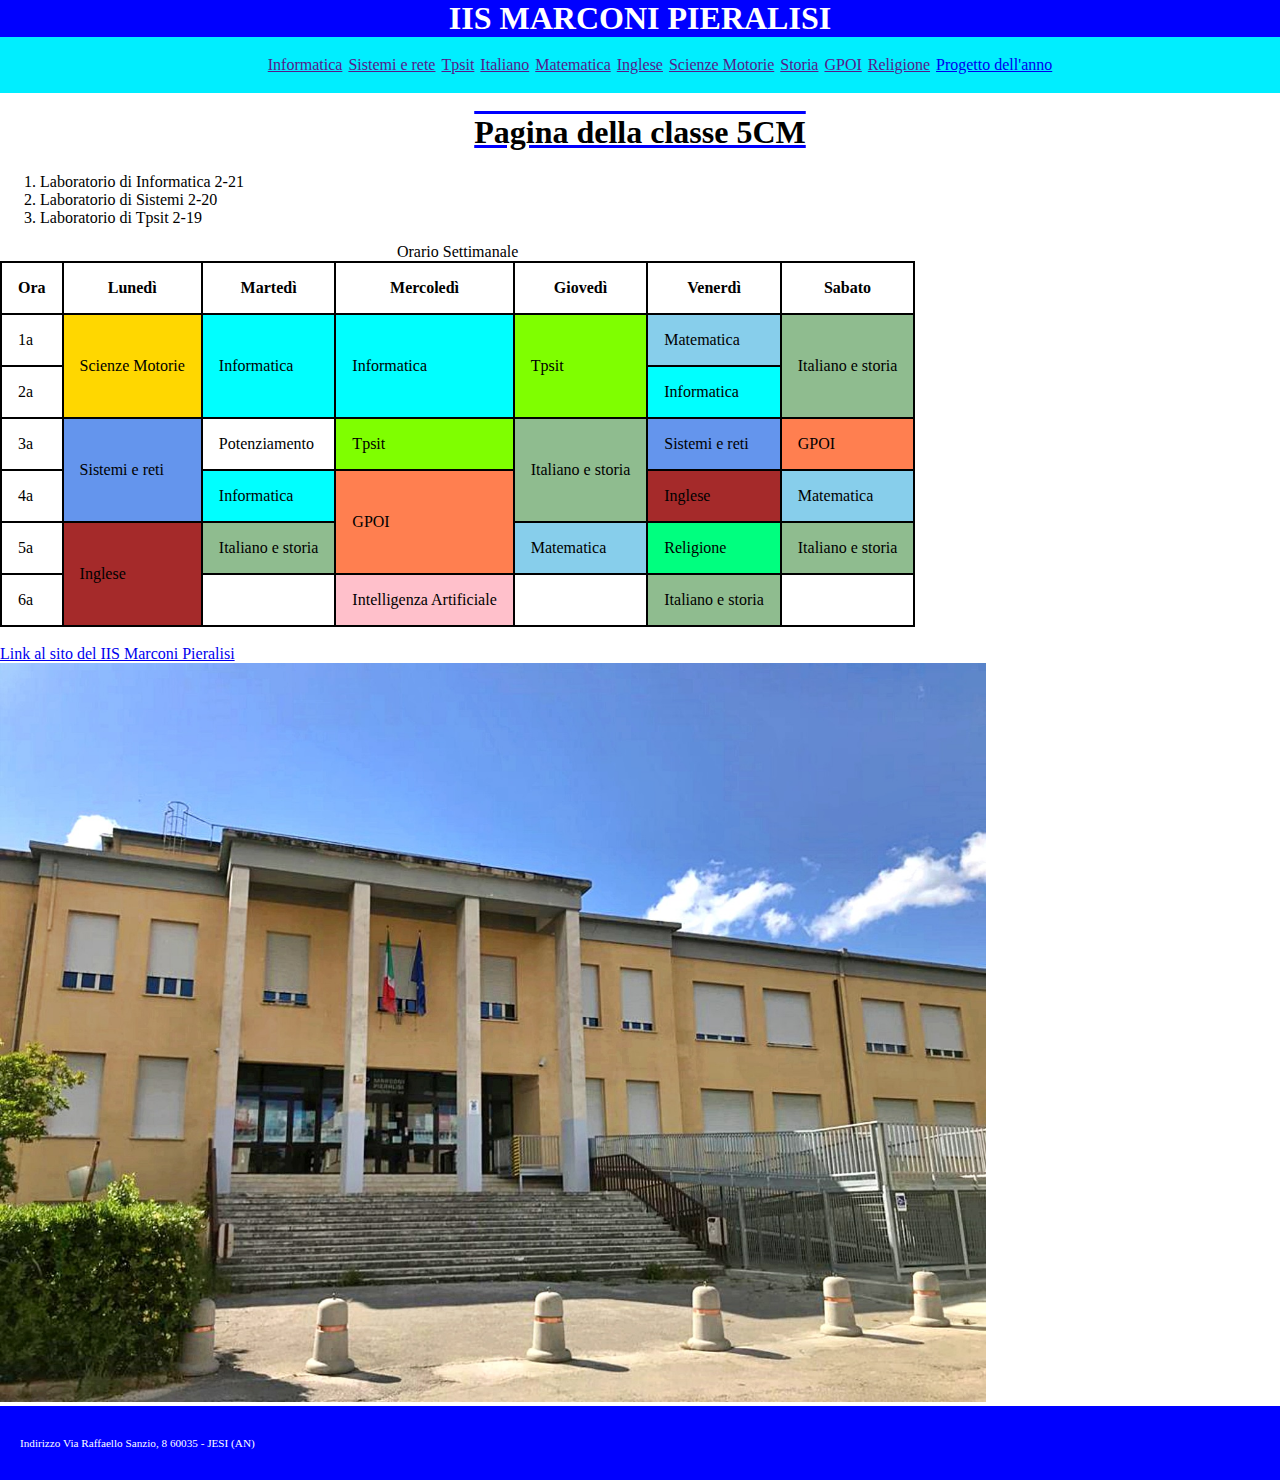
<file: src/Esercizio1/index.html>
<!DOCTYPE html>
<html lang="en">

<!-- head è la parte non visibile-->
<head>
    <meta charset="UTF-8">
    <meta name="viewport" content="width=device-width, initial-scale=1.0">
    <!-- 1. Titolo scheda:  Classe 5CM informatica -->    
    <title>Classe 5CM informatica</title>
    <!-- 2. Generare la favicon della scuola ed inserirla nella scheda -->
    <link rel="icon" type="image/x-icon" href="img/favicon.svg">
    
    <!-- CSS impostazioni per la tabella Foglio di stile incorporato --> 
    <link rel="stylesheet" href="foglioStile.css">


    <style type="text/css">
        table, th, td {
            padding: 1em;
            width: fit-content;
            border: 2px solid black;
            border-collapse: collapse;
        }

        #titolo 
        {
            text-align: center;
            text-decoration-line: overline underline;
            text-decoration-color:blue;
        }

        .smot 
        {
         background-color: gold;
        }

        .ser
        {
            background-color: cornflowerblue;
        }
        
        .ing
        {
            background-color: brown;
        }

        .inf
        {
            background-color: aqua;
        }

        .itst
        {
            background-color:darkseagreen ;
        }

        .tp
        {
            background-color: chartreuse;
        }

        .gpoi
        {
            background-color: coral;
        }

        .ia
        {
            background-color: pink;
        }

        .mat
        {
            background-color:skyblue;
        }

        .chiesa
        {
            background-color: springgreen;
        }

        img { 
            width: 77%;
            height: 77%;
        }

    </style>
</head>

<!-- Realizzare una pagina HTML con le seguenti specifiche

1. Titolo scheda:  Classe 5CM informatica
2. Generare la favicon della scuola ed inserirla nella scheda: https://realfavicongenerator.net/
3. Titolo pagina: Pagina della classe 5CM
4. Elenco numerato: elenco dei laboratori di indirizzo (materie di indirizzo) 
5. Elenco puntato: elenco delle materie curriculari
6. Tabella: quadro orario come da immagine
7. Link: link del sito della scuola, che si deve aprire in un'altra finestra
8. Immagine: immagine della scuola

-->
<body>
   <header style = "background-color: blue;">
      <h1>IIS MARCONI PIERALISI</h1>
      <nav>
<!-- 5. Elenco puntato: elenco delle materie curriculari -->
<ul>
   <li><a href="">Informatica</a></li>
   <li><a href="">Sistemi e rete</a></li>
   <li><a href="">Tpsit</a></li>
   <li><a href="">Italiano</a></li>
   <li><a href="">Matematica</a></li>
   <li><a href="">Inglese</a></li>
   <li><a href="">Scienze Motorie</a></li>
   <li><a href="">Storia</a></li>
   <li><a href="">GPOI</a></li>
   <li><a href="">Religione</a></li>
   <li><a href="progettoAnno.html">Progetto dell'anno</a></li>
 </ul>

      </nav>
    </header>

    <!-- 3. Titolo pagina (pagina): Pagina della classe 5CM -->
    <h1 id="titolo">Pagina della classe 5CM</h1>

    <Section>
      <!-- 4. Elenco numerato: elenco dei laboratori di indirizzo (materie di indirizzo) -->
      <ol>
         <li>Laboratorio di Informatica 2-21</li>
         <li>Laboratorio di Sistemi 2-20</li>
         <li>Laboratorio di Tpsit 2-19</li>
      </ol> 
    </Section>
    

     
      <!-- 6. Tabella: quadro orario come da immagine -->
       <table>
            <caption>Orario Settimanale</caption>
            <!-- Riga intestazione -->
            <tr>
                <th>Ora</th>
                <th>Lunedì</th>
                <th>Martedì</th>
                <th>Mercoledì</th>
                <th>Giovedì</th>
                <th>Venerdì</th>
                <th>Sabato</th>
            </tr>
            <!-- righe tabella -->
             <tr>
                <td>1a</td>
                <td class= "smot" rowspan="2">Scienze Motorie</td>
                <td class="inf" rowspan="2">Informatica</td>
                <td class="inf" rowspan="2">Informatica</td>
                <td class="tp" rowspan="2">Tpsit</td>
                <td class="mat"> Matematica</td>
                <td class="itst" rowspan="2">Italiano e storia</td>
             </tr>

             <tr>
                <td>2a</td>
                <td class="inf">Informatica</td>
             </tr>

             <tr>
                <td>3a</td>
                <td class="ser"rowspan="2">Sistemi e reti</td>
                <td>Potenziamento</td>
                <td class="tp">Tpsit</td>
                <td class="itst" rowspan="2">Italiano e storia</td>
                <td class="ser" >Sistemi e reti</td>
                <td class="gpoi">GPOI</td>
             </tr>

             <tr>
                <td>4a</td>
                <td class="inf">Informatica</td>
                <td class= "gpoi" rowspan="2">GPOI</td>
                <td class="ing">Inglese</td>
                <td class="mat">Matematica</td>
             </tr>

             <tr>
                <td>5a</td>
                <td class="ing" rowspan="2">Inglese</td>
                <td class="itst">Italiano e storia</td>
                <td class="mat">Matematica</td>
                <td class="chiesa">Religione</td>
                <td class="itst">Italiano e storia</td>
             </tr>

             
             <tr>
                <td>6a</td>
                <td></td>
                <td class="ia">Intelligenza Artificiale</td>
                <td></td>
                <td class="itst">Italiano e storia</td>
                <td></td>
             </tr>
       </table>

       <br>
       <!-- 7. Link: link del sito della scuola, che si deve aprire in un'altra finestra -->

       <a href="http://www.iismarconipieralisi.it"  rel="noopener noreferrer" target="_blank">Link al sito del IIS Marconi Pieralisi</a>
       <br>

       <!-- 8. Immagine: immagine della scuola, con il collegamento al sito della scuola -->
       <a href="http://www.iismarconipieralisi.it" target="_blank" rel="noopener noreferrer"><img src="img/iisMarconiPieralisi.jpeg" alt="Iis Marconi Pieralisi">  </a>

       <footer>
         <p>
            Indirizzo 
            Via Raffaello Sanzio, 8
            60035  -  JESI (AN)
         </p>
       </footer>
</body>
</html>
</file>
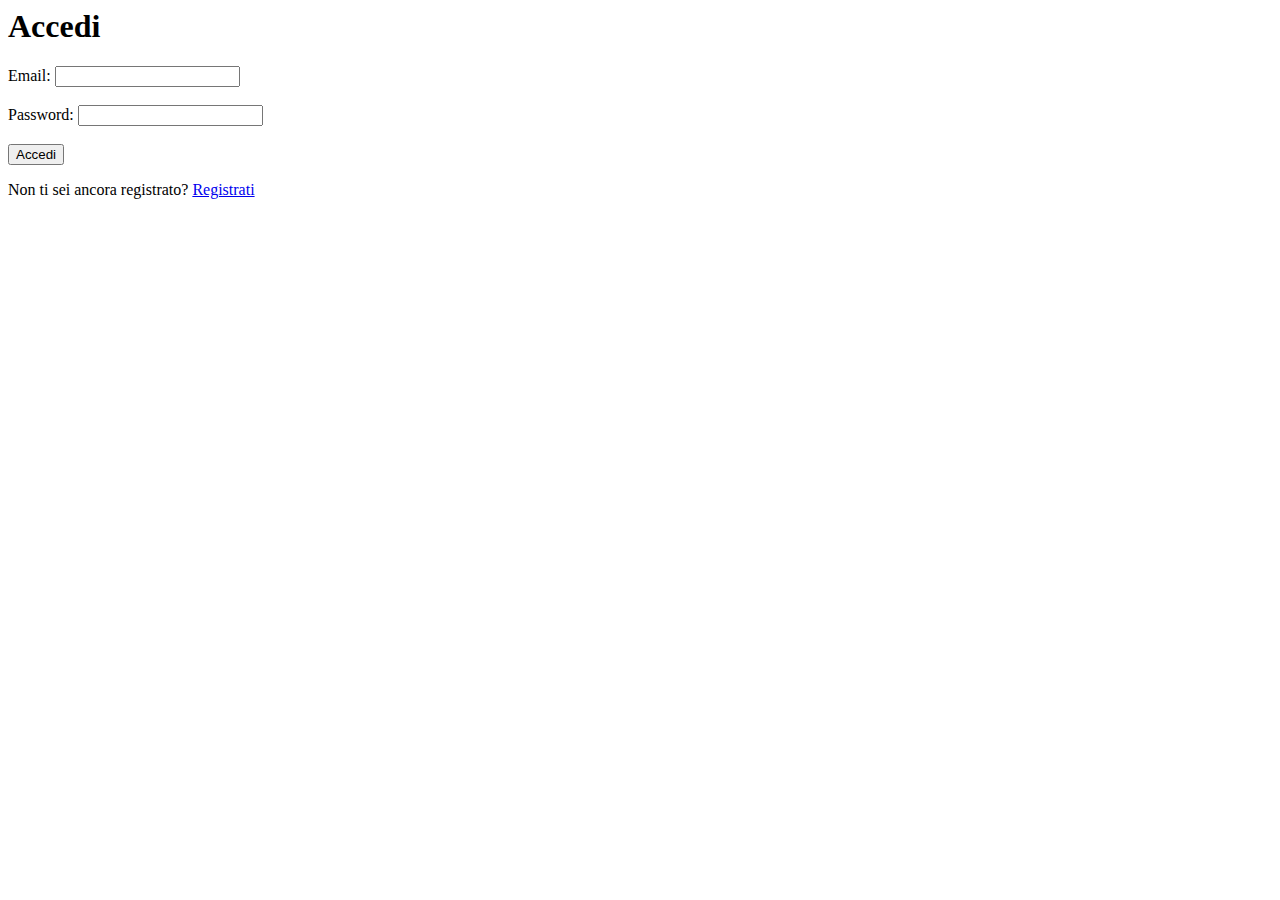
<file: src/ChatRoom/Accedi.html>
<html>
    <form method='post' action='login.php'>
    <h1>Accedi</h1>
    Email: <input type='email' name='email' required><br><br>
    Password: <input type='password' name='password' required><br><br>

    <button type='submit' name='action' value='login'>Accedi</button>
    </form>

    <p>Non ti sei ancora registrato? <a href='Registrazione.html'>Registrati</a></p>

</html>
</file>
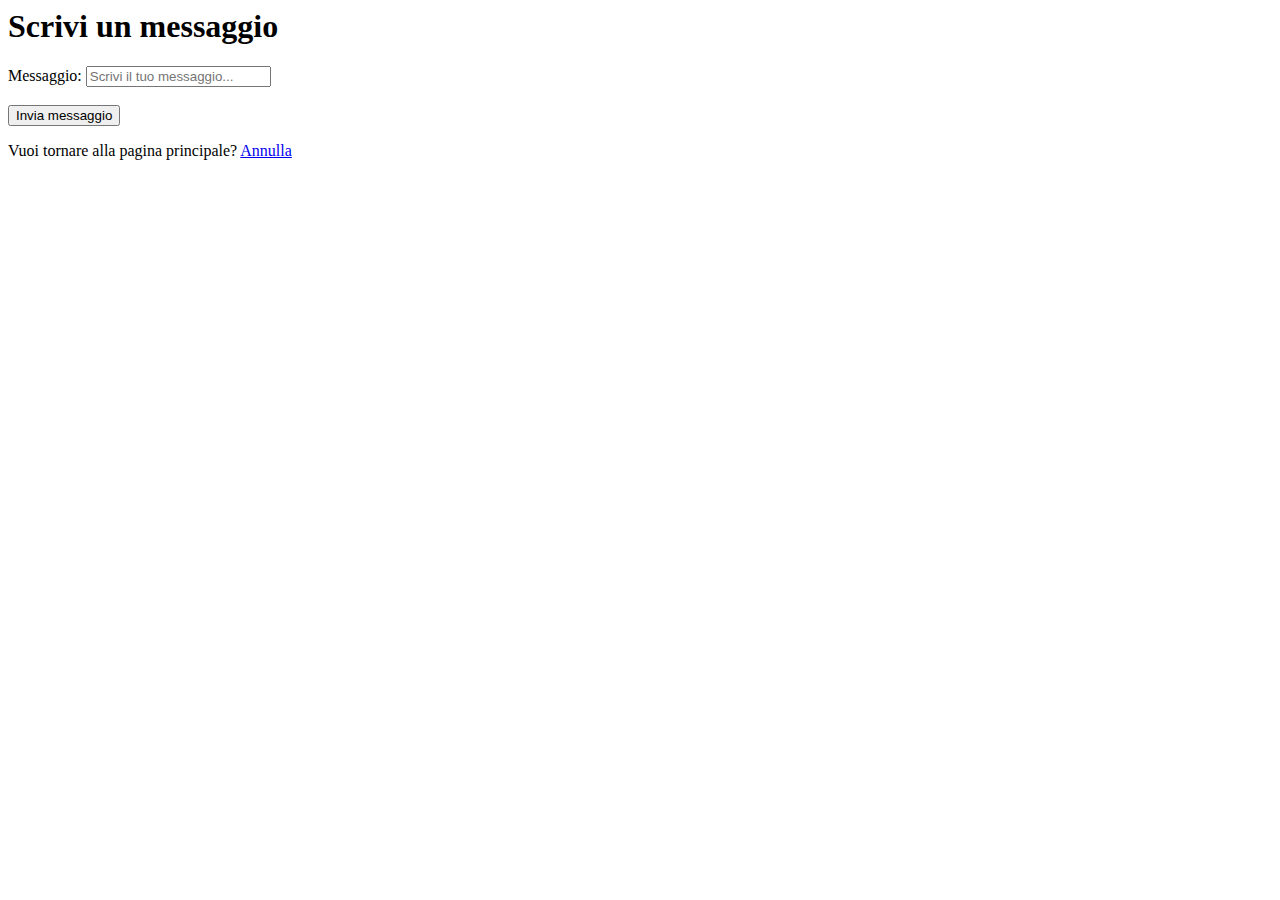
<file: src/ChatRoom/new_message.html>
<html>
    <form method='post' action='room.php'>
    <h1>Scrivi un messaggio</h1>
    Messaggio: <input type='text' name='testo' required placeholder="Scrivi il tuo messaggio..."><br><br>

    <button type='submit' name='action' value='new_message'>Invia messaggio</button>
    </form>

    <p> Vuoi tornare alla pagina principale? <a href="rooms.php">Annulla</a></p>

</html>
</file>
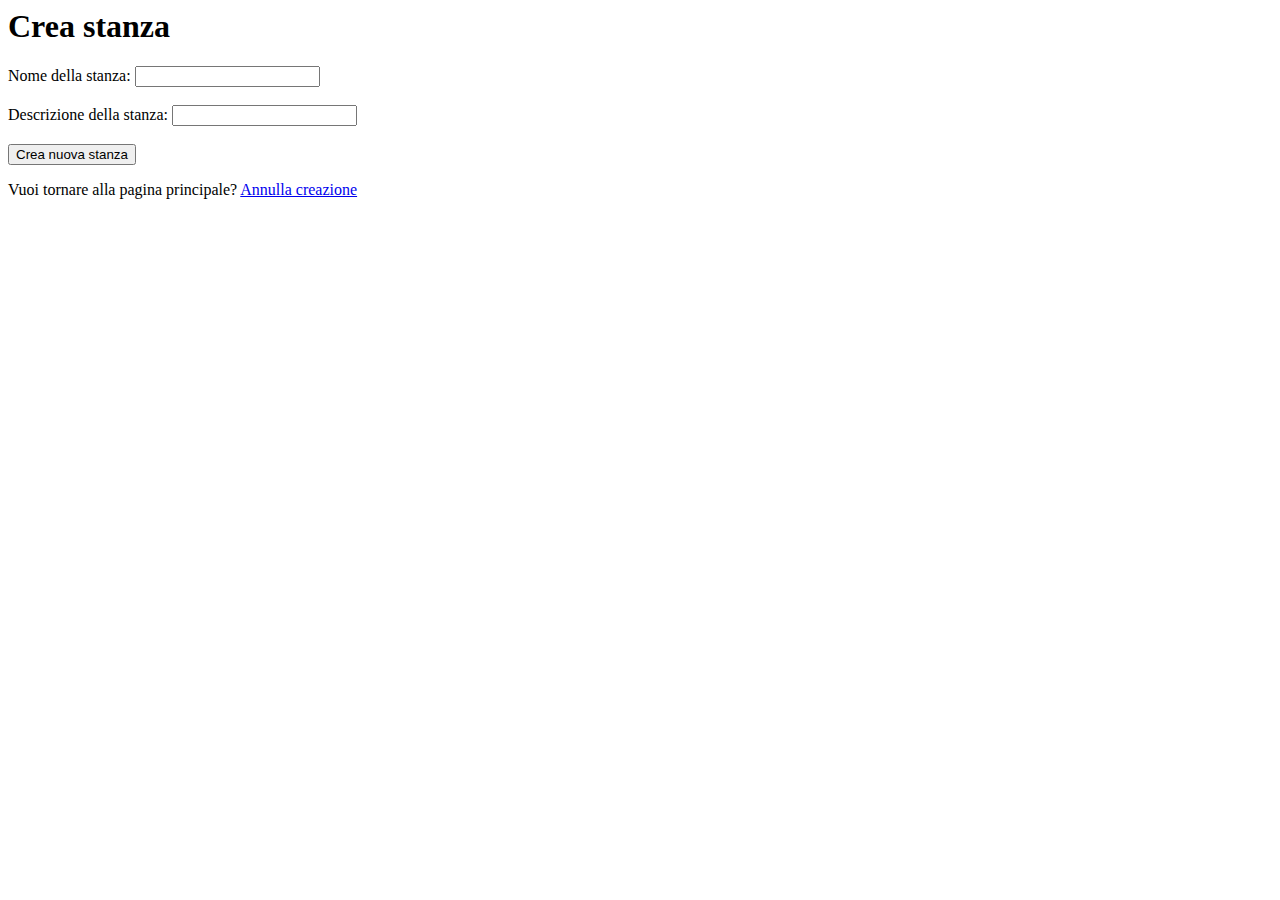
<file: src/ChatRoom/new_room.html>
<html>
    <form method='post' action='rooms.php'>
    <h1>Crea stanza</h1>
    Nome della stanza: <input type='text' name='nome_stanza' required><br><br>
    Descrizione della stanza: <input type='text' name='descrizione_stanza' required><br><br>

    <button type='submit' name='action' value='new_room'>Crea nuova stanza</button>
    </form>

    <p> Vuoi tornare alla pagina principale? <a href="rooms.php">Annulla creazione</a></p>

</html>
</file>
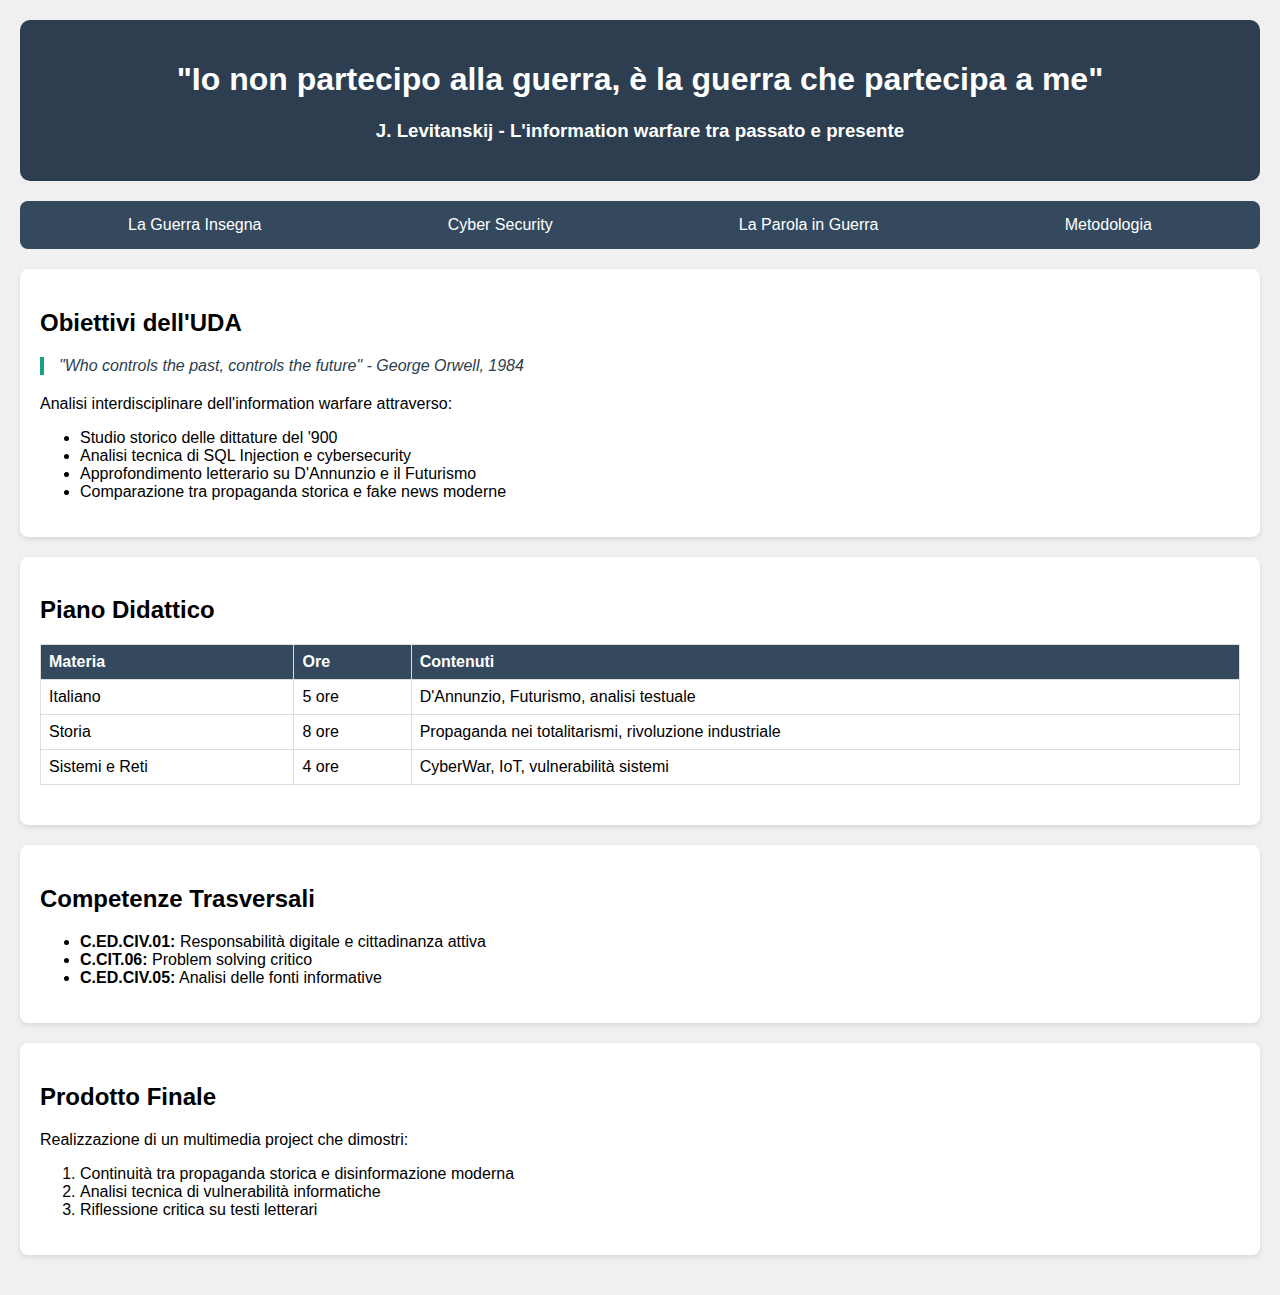
<file: src/compito_realta/compito_realta.html>
<!DOCTYPE html>
<html lang="it">
<head>
    <meta charset="UTF-8">
    <title>Compito di Realtà - "Io non partecipo alla guerra, è la guerra che partecipa a me"</title>
    <style>
        body {
            font-family: Arial, sans-serif;
            margin: 0;
            padding: 20px;
            background-color: #f0f0f0;
        }
        header {
            background-color: #2c3e50;
            color: white;
            padding: 20px;
            text-align: center;
            border-radius: 10px;
            margin-bottom: 20px;
        }
        nav {
            background-color: #34495e;
            padding: 15px;
            border-radius: 8px;
            margin-bottom: 20px;
        }
        nav ul {
            list-style-type: none;
            padding: 0;
            margin: 0;
            display: flex;
            justify-content: space-around;
        }
        nav a {
            color: white;
            text-decoration: none;
            padding: 10px 20px;
            transition: all 0.3s ease;
        }
        nav a:hover {
            background-color: #16a085;
            border-radius: 5px;
        }
        .content-section {
            background-color: white;
            padding: 20px;
            border-radius: 8px;
            margin-bottom: 20px;
            box-shadow: 0 2px 5px rgba(0,0,0,0.1);
        }
        .quote {
            font-style: italic;
            color: #2c3e50;
            border-left: 4px solid #16a085;
            padding-left: 15px;
            margin: 20px 0;
        }
        table {
            width: 100%;
            border-collapse: collapse;
            margin: 20px 0;
        }
        th, td {
            border: 1px solid #ddd;
            padding: 8px;
            text-align: left;
        }
        th {
            background-color: #34495e;
            color: white;
        }
    </style>
</head>
<body>
    <header>
        <h1>"Io non partecipo alla guerra, è la guerra che partecipa a me"</h1>
        <h3>J. Levitanskij - L'information warfare tra passato e presente</h3>
    </header>

    <nav>
        <ul>
            <li><a href="contesto-storico.html">La Guerra Insegna</a></li>
            <li><a href="cyberwar.html">Cyber Security</a></li>
            <li><a href="letteratura.html">La Parola in Guerra</a></li>
            <li><a href="metodologia.html">Metodologia</a></li>
        </ul>
    </nav>

    <main>
        <div class="content-section">
            <h2>Obiettivi dell'UDA</h2>
            <p class="quote">"Who controls the past, controls the future" - George Orwell, 1984</p>
            <p>Analisi interdisciplinare dell'information warfare attraverso:</p>
            <ul>
                <li>Studio storico delle dittature del '900</li>
                <li>Analisi tecnica di SQL Injection e cybersecurity</li>
                <li>Approfondimento letterario su D'Annunzio e il Futurismo</li>
                <li>Comparazione tra propaganda storica e fake news moderne</li>
            </ul>
        </div>

        <div class="content-section">
            <h2>Piano Didattico</h2>
            <table>
                <tr>
                    <th>Materia</th>
                    <th>Ore</th>
                    <th>Contenuti</th>
                </tr>
                <tr>
                    <td>Italiano</td>
                    <td>5 ore</td>
                    <td>D'Annunzio, Futurismo, analisi testuale</td>
                </tr>
                <tr>
                    <td>Storia</td>
                    <td>8 ore</td>
                    <td>Propaganda nei totalitarismi, rivoluzione industriale</td>
                </tr>
                <tr>
                    <td>Sistemi e Reti</td>
                    <td>4 ore</td>
                    <td>CyberWar, IoT, vulnerabilità sistemi</td>
                </tr>
            </table>
        </div>

        <div class="content-section">
            <h2>Competenze Trasversali</h2>
            <ul>
                <li><strong>C.ED.CIV.01:</strong> Responsabilità digitale e cittadinanza attiva</li>
                <li><strong>C.CIT.06:</strong> Problem solving critico</li>
                <li><strong>C.ED.CIV.05:</strong> Analisi delle fonti informative</li>
            </ul>
        </div>

        <div class="content-section">
            <h2>Prodotto Finale</h2>
            <p>Realizzazione di un multimedia project che dimostri:</p>
            <ol>
                <li>Continuità tra propaganda storica e disinformazione moderna</li>
                <li>Analisi tecnica di vulnerabilità informatiche</li>
                <li>Riflessione critica su testi letterari</li>
            </ol>
        </div>
    </main>
</body>
</html>
</file>
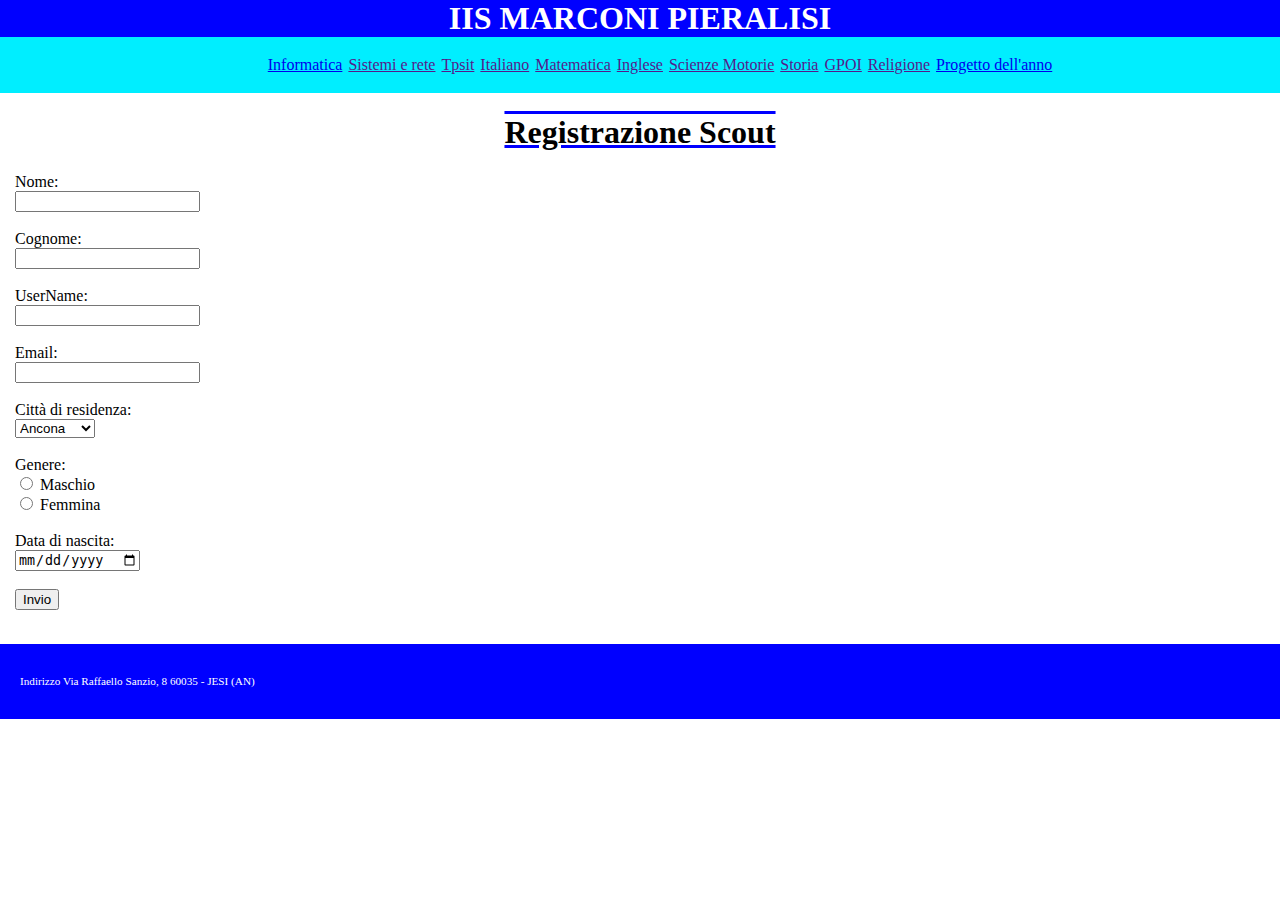
<file: src/Esercizio1/progettoAnno.html>
<!DOCTYPE html>
<html lang="en">
<head>
    <meta charset="UTF-8">
    <meta name="viewport" content="width=device-width, initial-scale=1.0">
    
    <!-- CSS impostazioni per la tabella Foglio di stile incorporato --> 
    <link rel="stylesheet" href="foglioStile.css">
    <title>Registrazione sito Scout</title>

    <style type="text/css">
        table, th, td {
            padding: 1em;
            width: fit-content;
            border: 2px solid black;
            border-collapse: collapse;
        }

        #titolo 
        {
            text-align: center;
            text-decoration-line: overline underline;
            text-decoration-color:blue;
        }

        .smot 
        {
         background-color: gold;
        }

        .ser
        {
            background-color: cornflowerblue;
        }
        
        .ing
        {
            background-color: brown;
        }

        .inf
        {
            background-color: aqua;
        }

        .itst
        {
            background-color:darkseagreen ;
        }

        .tp
        {
            background-color: chartreuse;
        }

        .gpoi
        {
            background-color: coral;
        }

        .ia
        {
            background-color: pink;
        }

        .mat
        {
            background-color:skyblue;
        }

        .chiesa
        {
            background-color: springgreen;
        }

        img { 
            width: 77%;
            height: 77%;
        }

    </style>

</head>
<body>
    <header style = "background-color: blue;">
        <h1>IIS MARCONI PIERALISI</h1>
        <nav>
  <!-- 5. Elenco puntato: elenco delle materie curriculari -->
  <ul>
     <li><a href="informatica.html">Informatica</a></li>
     <li><a href="">Sistemi e rete</a></li>
     <li><a href="">Tpsit</a></li>
     <li><a href="">Italiano</a></li>
     <li><a href="">Matematica</a></li>
     <li><a href="">Inglese</a></li>
     <li><a href="">Scienze Motorie</a></li>
     <li><a href="">Storia</a></li>
     <li><a href="">GPOI</a></li>
     <li><a href="">Religione</a></li>
     <li><a href="progettoAnno.html">Progetto dell'anno</a></li>
   </ul>
        </nav>
     </header>

     <h1 id="titolo">Registrazione Scout</h1>

     <section>
        <form name="registrazione" method="post" action="stampa.php" >
                <label for="fname">Nome:</label><br>
                <input type="text" id="fname" name="fname" value=""><br><br>

                <label for="lname">Cognome:</label><br>
                <input type="text" id="lname" name="lname" value=""><br><br>

                <label for="uname">UserName:</label><br>
                <input type="text" id="uname" name="uname" value=""><br><br>

                <label for="email">Email:</label><br>
                <input type="text" id="mail" name="mail" value=""><br><br>

                <label for="residenza">Città di residenza:</label><br>

                <select id="residenza" name="residenza">
                    <option value="Ancona">Ancona</option>
                    <option value="Jesi">Jesi</option>
                    <option value="Fabriano">Fabriano</option>
                    <option value="Senigallia">Senigallia</option>
                </select><br><br>

                <label>Genere:</label><br>
                <input type="radio" id="maschile" name="genere" value="Maschio">
                <label for="maschile">Maschio</label><br>
                <input type="radio" id="femminile" name="genere" value="Femmina">
                <label for="femminile">Femmina</label><br><br>
                
                <label for="dataNascita">Data di nascita:</label><br>
                <input type="date" id="dataNascita" name="dataNascita"><br><br>

                <input type="submit" value="Invio"><br><br>

              </form>

              <p id="dati"> </p>
     </section>


    <footer>
        <p>
           Indirizzo 
           Via Raffaello Sanzio, 8
           60035  -  JESI (AN)
        </p>
    </footer>
<script src ="script.js"></script>
</body>
</html>
</file>
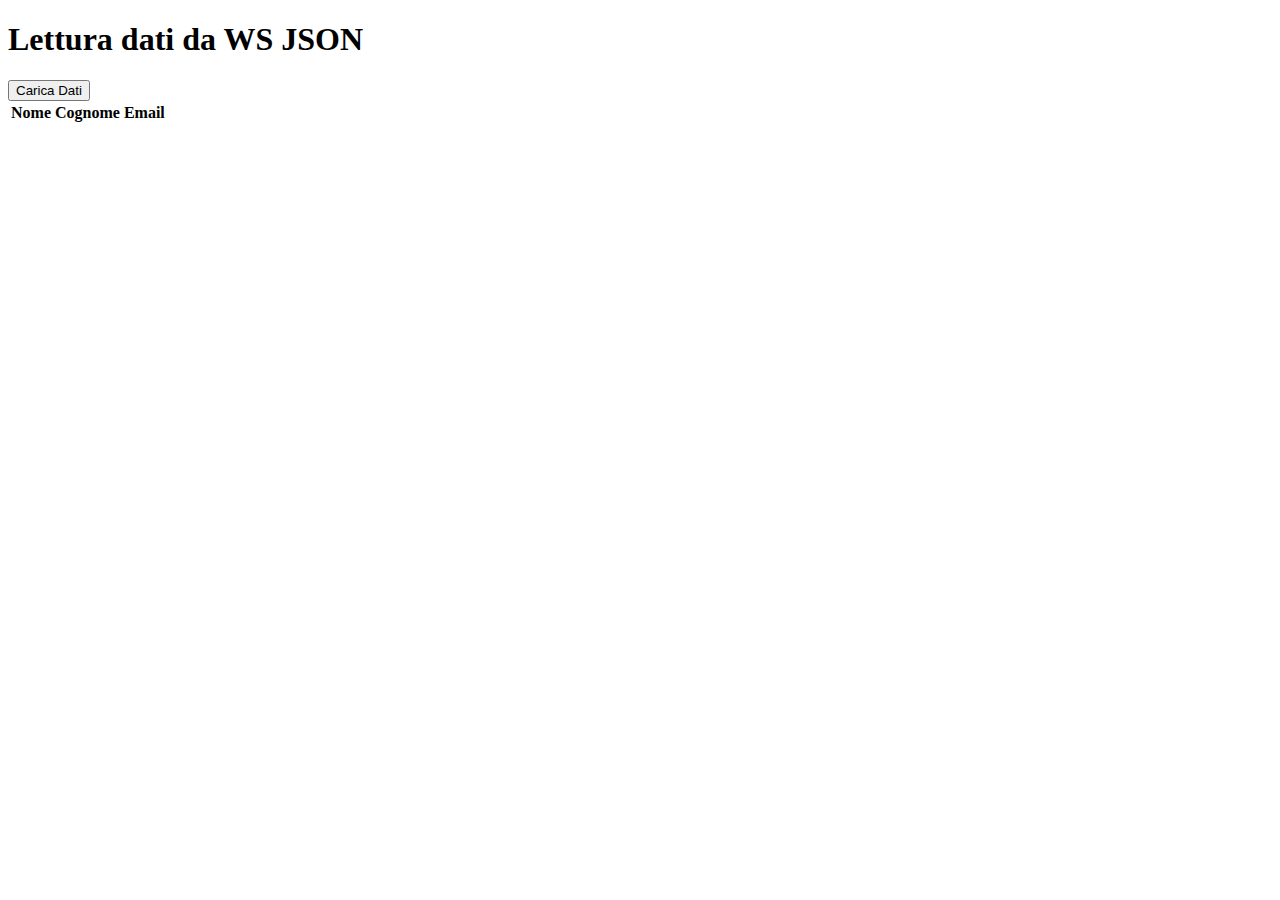
<file: src/Examples/test_ws.html>
<!DOCTYPE html> 
<html lang="en">
<head>
    <meta charset="UTF-8">
    <meta name="viewport" content="width=devices-width, initial-scale=1.0">
    <title>Lettura dati da WS JSON</title>
</head>
<body> 
    <h1> 
        Lettura dati da WS JSON
    </h1>

    <button id="load-data-button">Carica Dati</button>
    <table id="data-table">

        <thead>
            <tr>
                <th>Nome</th>
                <th>Cognome</th>
                <th>Email</th>
            </tr>
        </thead>

    </table>

    <script src="script.js"></script>

</body>
</html>
</file>
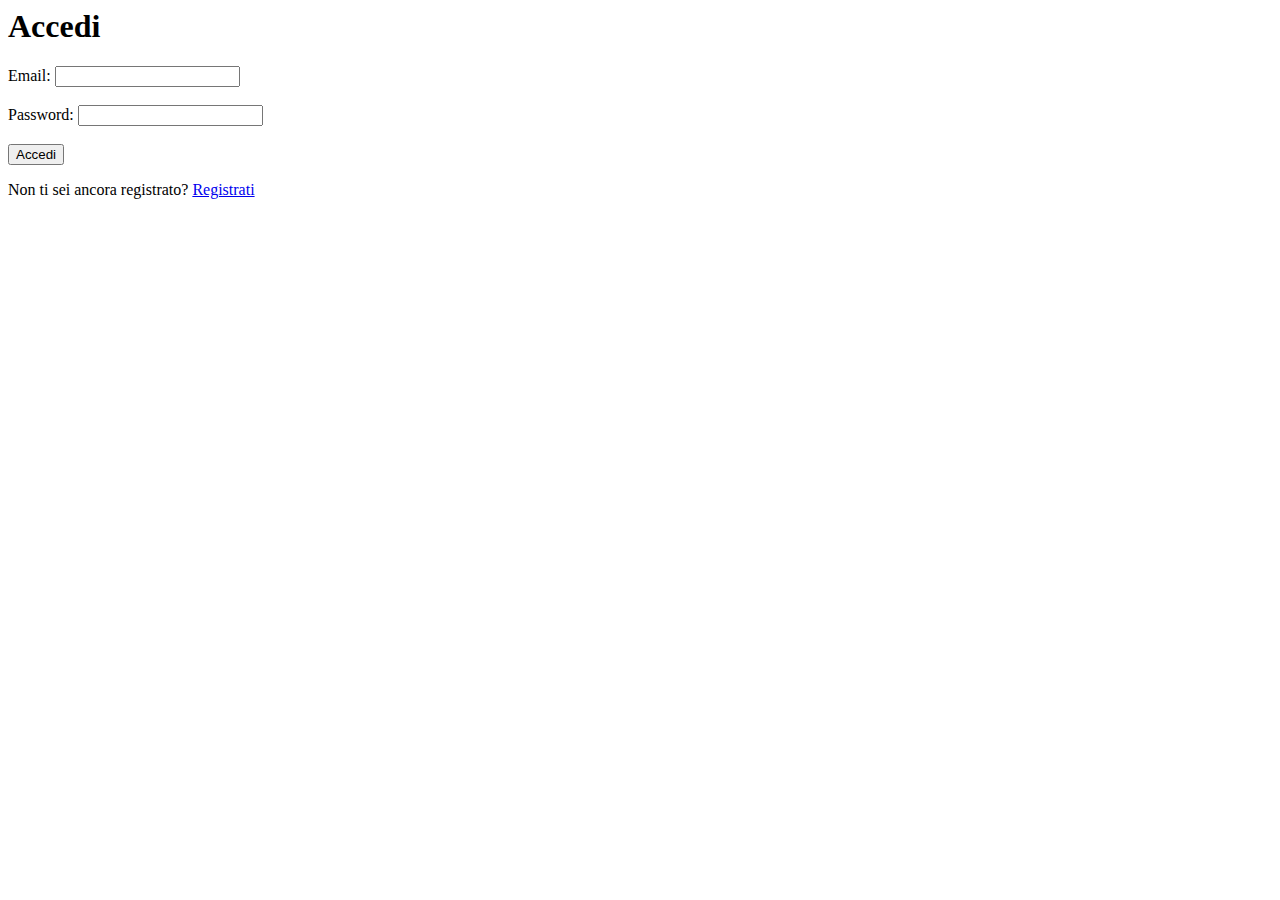
<file: src/LinkShortener/accedi.html>
<html>
    <form method='post' action='login.php'>
    <h1>Accedi</h1>
    Email: <input type='email' name='email' required><br><br>
    Password: <input type='password' name='password' required><br><br>

    <button type='submit' name='action' value='login'>Accedi</button>
    </form>

    <p>Non ti sei ancora registrato? <a href='registrati.html'>Registrati</a></p>

</html>
</file>
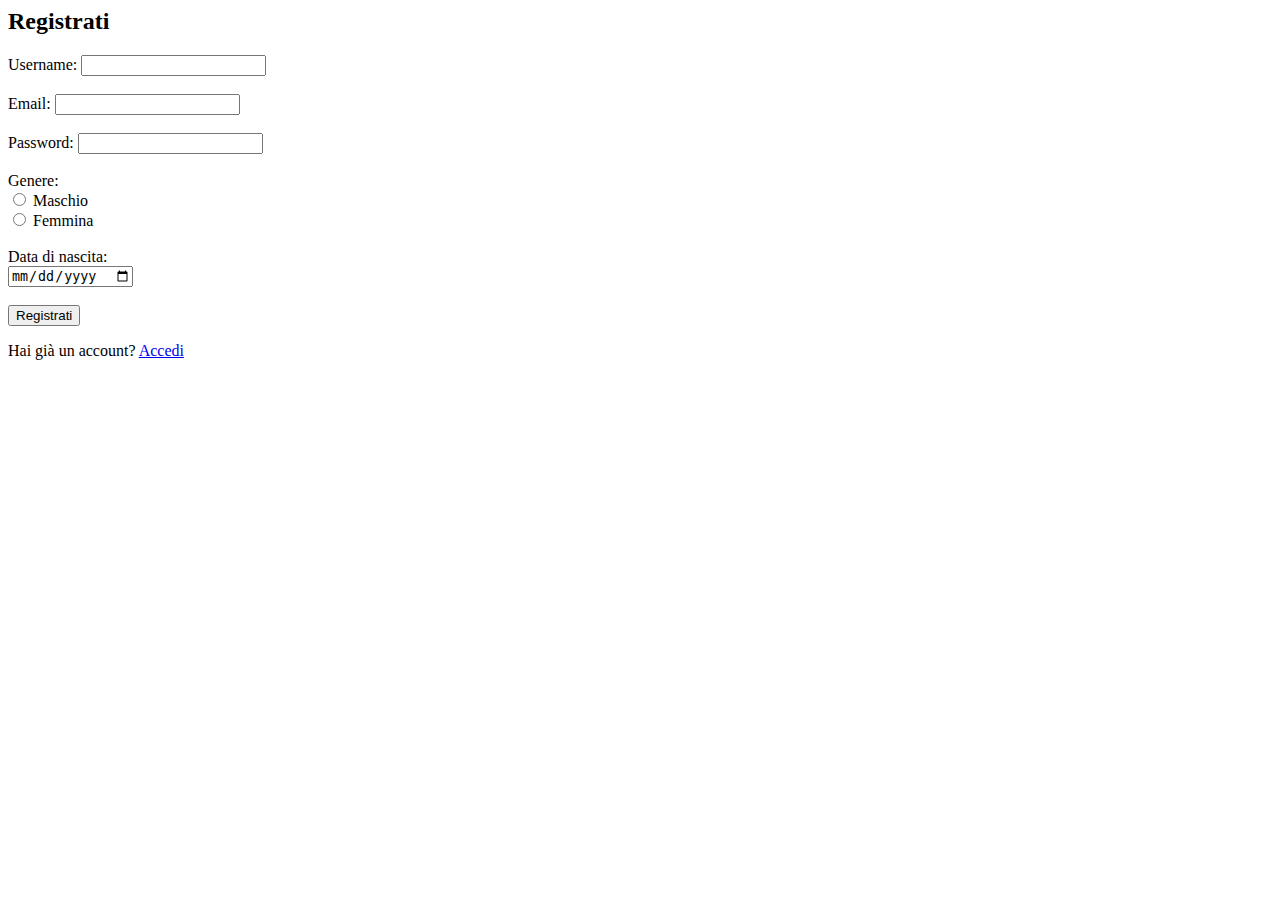
<file: src/LinkShortener/registrati.html>
<html>

<meta charset="UTF-8">
<form method="post" action="login.php">
    
    <h2>Registrati</h2>
    Username: <input type="text" name="username" required><br><br>
    Email: <input type="email" name="email" required><br><br>
    Password: <input type="password" name="password" required><br><br>

    <label>Genere:</label><br>
    <input type="radio" id="maschile" name="genere" value="Maschio">
    <label for="maschile">Maschio</label><br>
    <input type="radio" id="femminile" name="genere" value="Femmina">
    <label for="femminile">Femmina</label><br><br>
    
    <label for="dataNascita">Data di nascita:</label><br>
    <input type="date" id="dataNascita" name="dataNascita"><br><br>
    
    <button type="submit" name="action" value="register">Registrati</button>
</form>
<p>Hai già un account? <a href="accedi.html">Accedi</a></p>

</html>
</file>
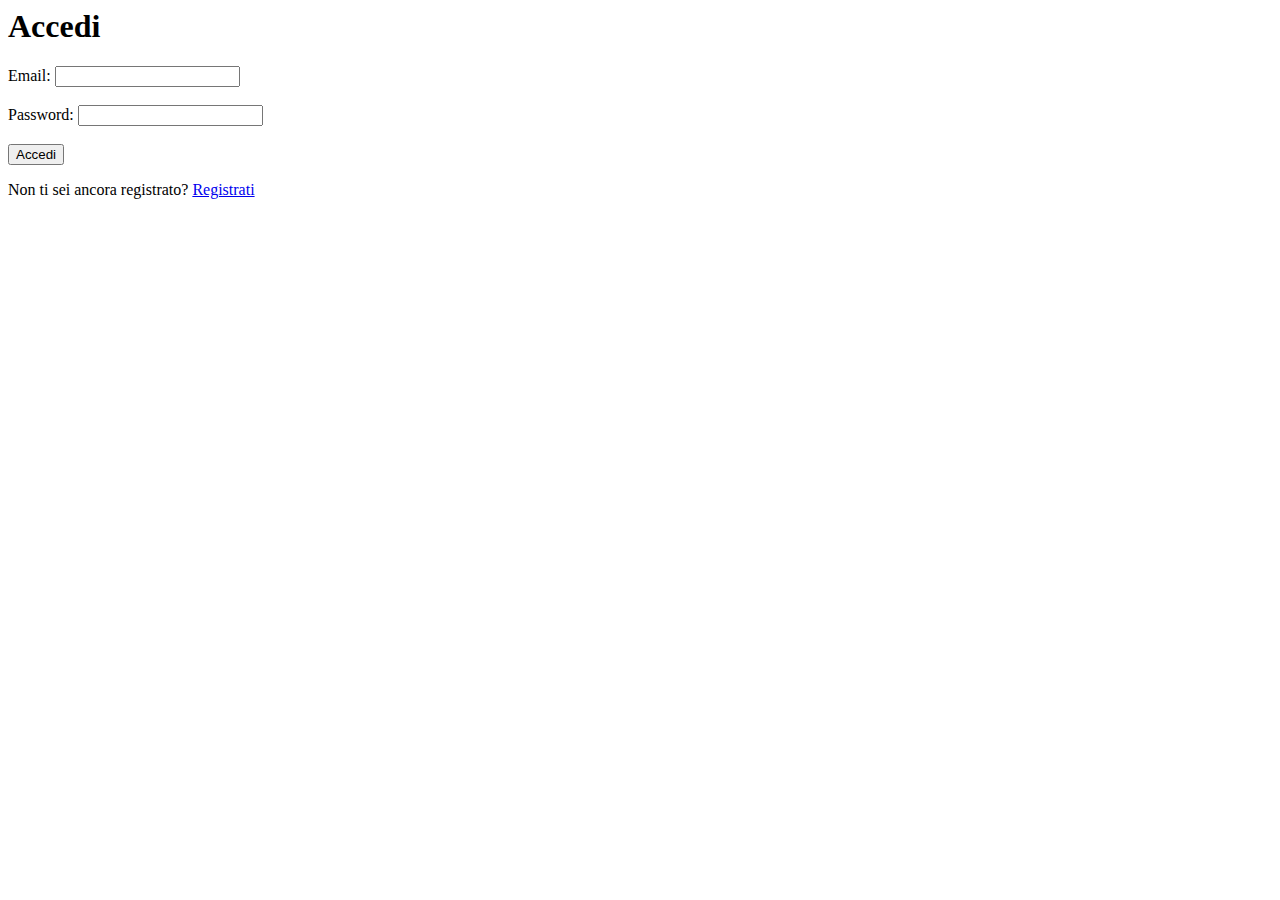
<file: src/LinkShortener2/accedi.html>
<html>
    <meta charset="UTF-8">
    
    <form method='post' action='login.php'>
    <h1>Accedi</h1>
    Email: <input type='email' name='email' required><br><br>
    Password: <input type='password' name='password' required><br><br>

    <button type='submit' name='action' value='login'>Accedi</button>
    </form>

    <p>Non ti sei ancora registrato? <a href='registrati.html'>Registrati</a></p>

</html>
</file>
<file: src/Esercizio1/foglioStile.css>
/* margin di default 8px da strumenti per sviluppatori*/
body{
    margin: auto;
}

/* Problema di visualizzazione del titolo header h1*/
header h1
{
    margin: auto;
}


header {
    background-color: blue; 
    color: white;
    text-align: center;   
}

form 
{
    margin-left: 15px;
}

nav {
    background-color: rgb(0, 238, 255);
    color: black;
}

nav ul
{
    display:inline-flex;
    list-style-type: none;
}

nav li
{
    padding: 3px;
}

nav a:hover
{
    text-decoration:red underline !important;
}

nav a:visited
{
    background-color: black !important;
}

nav a:active
{
    background-color: blue !important;
}

ul {
    list-style-type: none;
}

footer {
    padding: 20px;
    background-color: blue;
    font-size: 0.7em;
    color: white;
}
</file>
